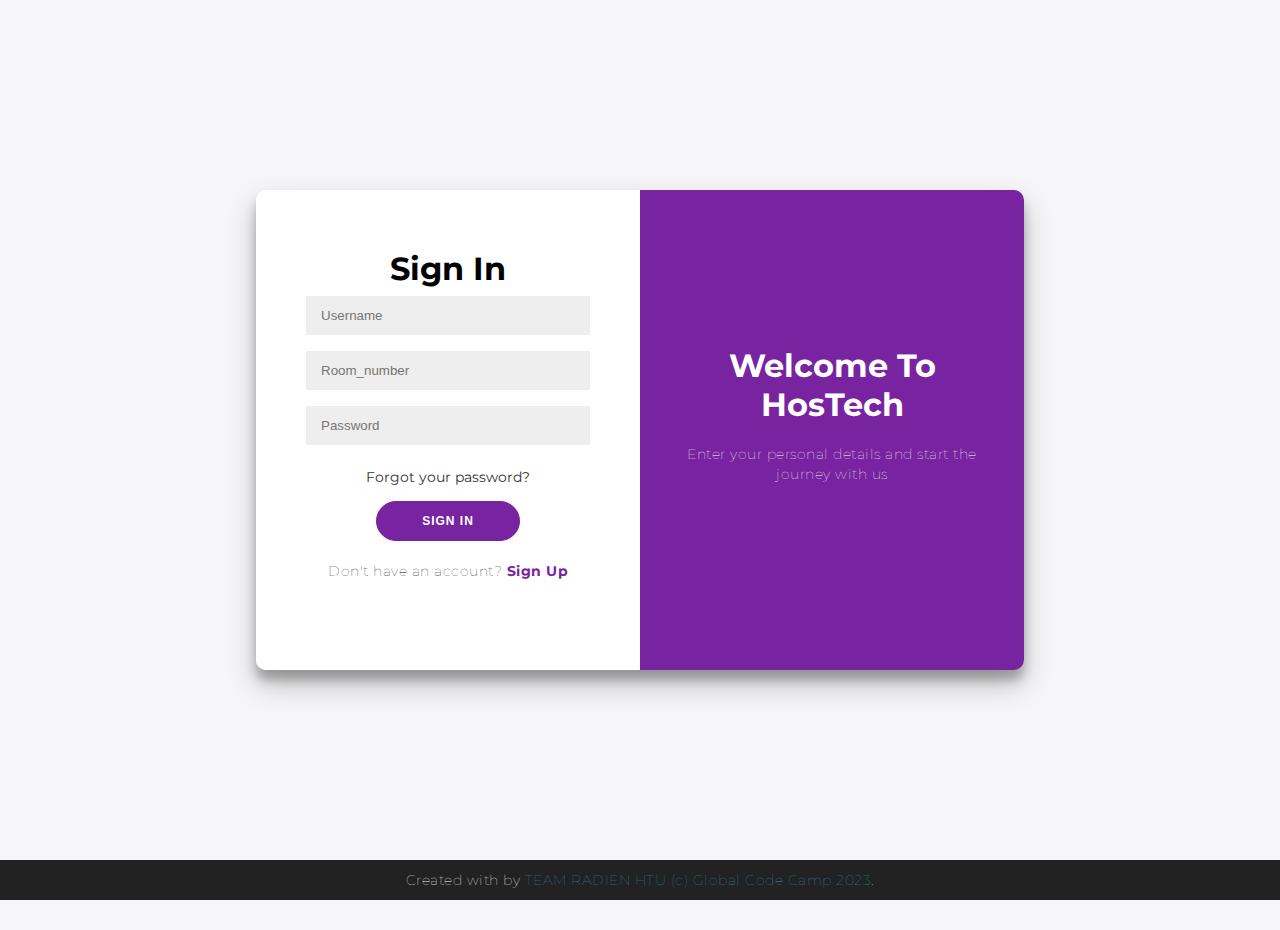
<file: templates/index.html>
<!DOCTYPE html>
<html lang="en">
<head>
    <meta charset="UTF-8">
    <meta name="viewport" content="width=device-width, initial-scale=1.0">
    <link rel="stylesheet" href="/static/css/style.css"> 
    <title>HOSTECH</title>
</head>
<body>
    <div class="container" id="container">
        <div class="form-container sign-in-container">
            <form id="login-form">
                <h1>Sign In</h1>
                <input type="text" placeholder="Username" id="Username" required />
                <input type="text" placeholder="Room_number" id="room_number" required />
                <input type="password" placeholder="Password" id="password" required />
                <a href="#">Forgot your password?</a>
                <button >Sign In</button>
                <p>Don't have an account? <a href="signup.html" class="col">Sign Up</a></p>
            </form>
           
        </div>
        <div class="overlay-container">
            <div class="overlay">
                <div class="overlay-panel overlay-right">
                    <h1>Welcome To HosTech</h1>
                    <p>Enter your personal details and start the journey with us</p>
                </div>
            </div>
        </div>
    </div>

    <script>
        document.getElementById("login-form").addEventListener("submit", function (event) {
            event.preventDefault();
    
            // Get the entered username, room number, and password
            const username = document.getElementById("Username").value;
            const roomNumber = document.getElementById("room_number").value;
            const password = document.getElementById("password").value;
    
            // Check if the entered credentials are correct
            if (roomNumber === "HTU23" && password === "12345") {
                // Store user information in local storage (you can use a more secure method for production)
                localStorage.setItem("user", JSON.stringify({ name: username }));
    
                // Redirect to the homepage
                window.location.href = "homepage.html";
            } else {
                // Display an error message
                alert("Invalid credentials. Please try again.");
            }
        });
    </script>
    
    
<footer>
	<p>
		Created with by
		<a target="_blank" href="#">TEAM RADIEN   HTU  </a>
		<a target="_blank" href="#">(c) Global Code Camp 2023</a>.
	</p>
</footer>
</body>
</html>
</file>
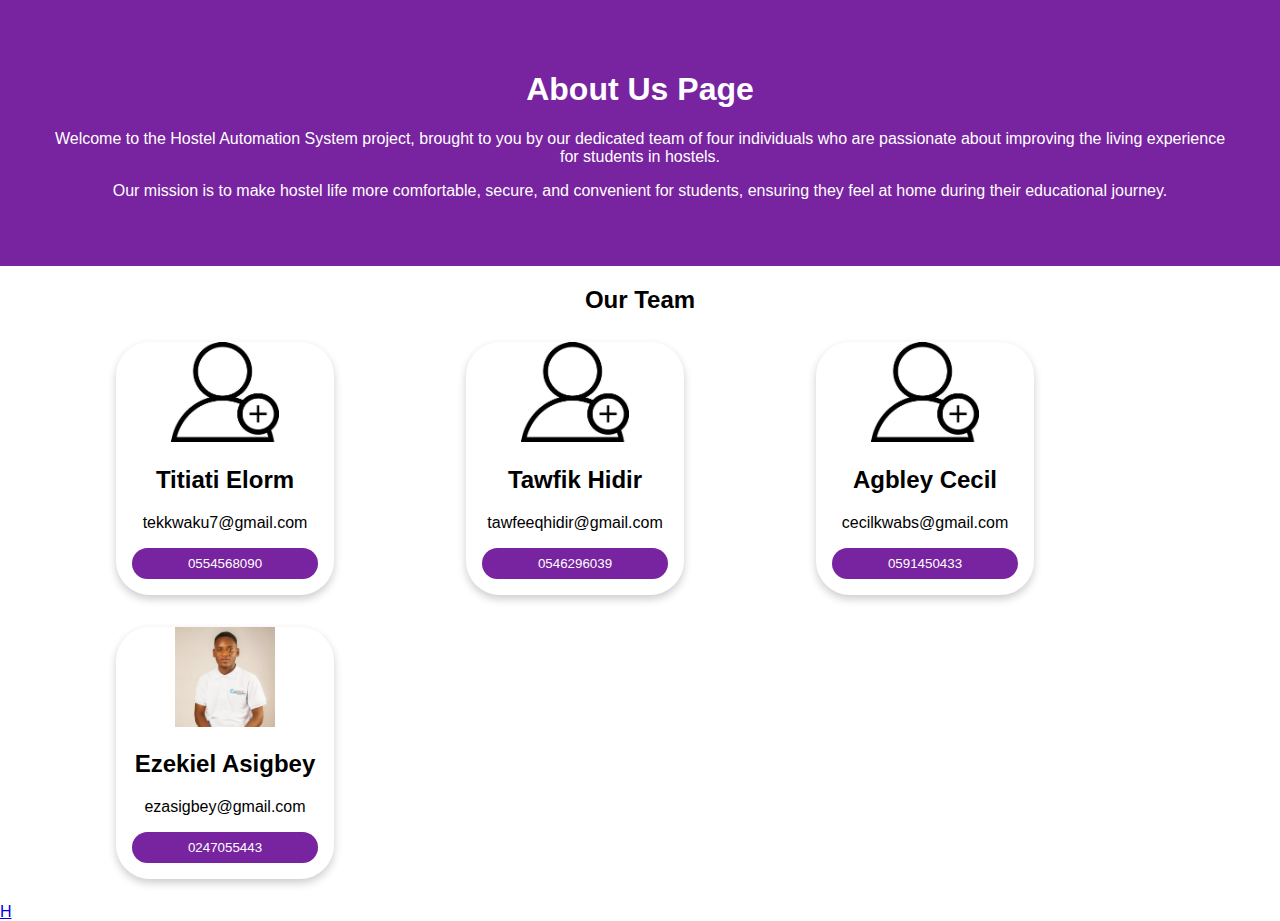
<file: templates/about.html>
<!DOCTYPE html>
<html lang="en">
<head>
    <meta charset="UTF-8">
    <meta http-equiv="X-UA-Compatible" content="IE=edge">
    <meta name="viewport" content="width=device-width, initial-scale=1.0">
    <title>HOSTECH-ABOUT-US</title>
    <link href="/static/css/style3.css" rel="stylesheet">
</head>
<body>
    <div class="about-section">
      
        <h1>About Us Page</h1>
        <p>Welcome to the Hostel Automation System project, brought to you by our dedicated team of four individuals who are passionate about improving the living experience for students in hostels.</p>
        <p>Our mission is to make hostel life more comfortable, secure, and convenient for students, ensuring they feel at home during their educational journey.</p>
      
      </div>

    <h2 style="text-align:center">Our Team</h2>
<div class="row">
    <div class="column">
        <div class="card">
          <img src="/static/images/services/teammebers/person" alt="Elorm" style="width:100" height="100">
          <div class="container">
            <h2>Titiati Elorm</h2>
            <p>tekkwaku7@gmail.com</p>
            <p><button class="button">0554568090</button></p>
          </div>
        </div>
      </div>


  <div class="column">
    <div class="card">
      <img src="/static/images/services/teammebers/person" alt="Elorm" style="width:100" height="100">
      <div class="container">
        <h2>Tawfik Hidir</h2>
        <p>tawfeeqhidir@gmail.com</p>
        <p><button class="button">0546296039</button></p>
      </div>
    </div>
  </div>


  <div class="column">
    <div class="card">
      <img src="/static/images/services/teammebers/person" alt="Elorm" style="width:100" height="100">
      <div class="container">
        <h2>Agbley Cecil</h2>
        <p>cecilkwabs@gmail.com</p>
        <p><button class="button">0591450433</button></p>
      </div>
    </div>
  </div>


  <div class="column">
    <div class="card">
      <img src="/static/images/services/teammebers/ezekiel.jpeg" alt="Elorm" style="width:200" height="100">
      <div class="container">
        <h2>Ezekiel Asigbey</h2>
        <p>ezasigbey@gmail.com</p>
        <p><button class="button">0247055443</button></p>
      </div>
    </div>
  </div>
</div>
<a href=homepage.html>H</a>
</body>
</html>
</file>
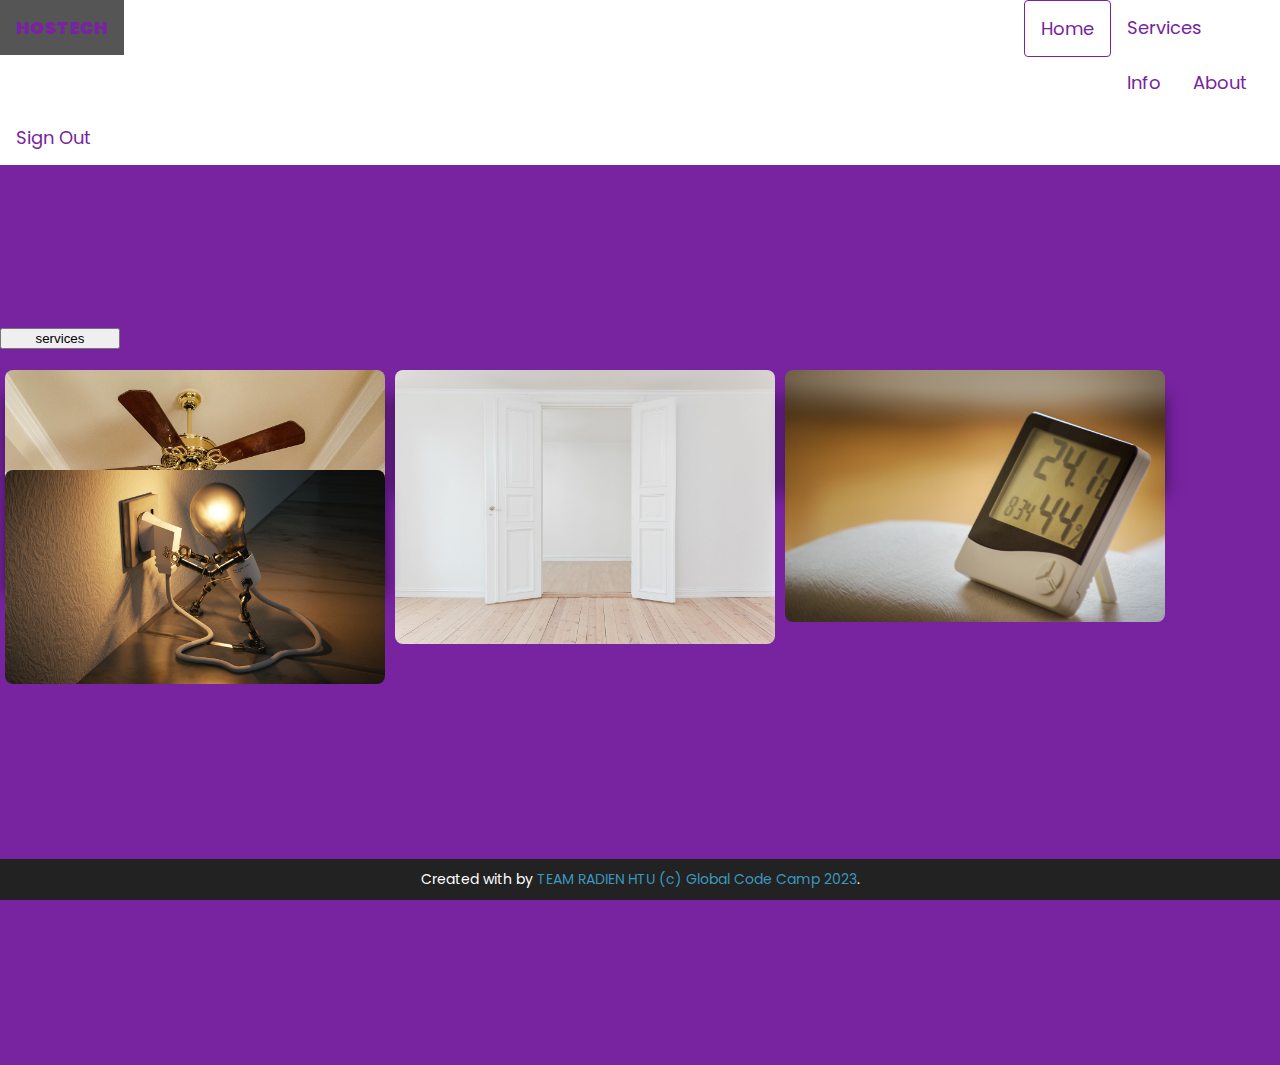
<file: templates/homepage.html>
<!DOCTYPE html>
<html lang="en">
<head>
	<meta charset="UTF-8">
	<title>HOSTECH</title>
	<link href="https://fonts.googleapis.com/css2?family=Poppins:wght@100;400;900&display=swap" rel="stylesheet">
	<link href="/static/css/style2.css" rel="stylesheet">
</head>
<body>
<nav>
	<ul class="navbar">
		<li><a href="homepage.html" class="col1">HOSTECH</a></li>
		<li><a class="active" href="homepage.html">Home</a></li>
		<li><a href="services.html">Services</a></li>
		<li><a href="info.html">Info</a></li>
		<li><a href="about.html">About</a></li>
		<li><a href="/">Sign Out</a></li>
	</ul>
</nav>

<section>
	<div class="box">
		<div class="wel" id="welcome-message"></div>
		<div class="bb">
            <span class="blink">
                <button onclick="redirectToServices()">services</button>
            </span>
        </div>

		<div class="single-box">
			<div class="box-area"><img alt="" src="/static/images/services/ceiling-fan.jpg"></div>
			<div class="box-area custom">
				<div class="overlay">
					<div class="text-content">
						<h2>Fan control</h2>
						<h3>Our Fan Control system empowers students to intelligently control fan the room.</h3>
					</div>
				</div>
			</div>
		</div>
		<div class="single-box">
			<div class="box-area"><img alt="" src="/static/images/services/door.jpg"></div>
			<div class="box-area custom">
				<div class="overlay">
					<div class="text-content">
						<h2>Door Control</h2>
						<h3>Our automated sliding door management feature provides secure access for authorized students of the room</h3>
					</div>
				</div>
			</div>
		</div>
		<div class="single-box">
			<div class="box-area"><img alt="" src="/static/images/services/temperature.jpg"></div>
			<div class="box-area custom">
				<div class="overlay">
					<div class="text-content">
						<h2>Temperature Reader</h2>
						<h3>Our system provides accurate temperature readings and alerts students of their room temperature.</h3>
					</div>
				</div>
			</div>
		</div>
		<div class="single-box">
			<div class="box-area"><img alt="" src="/static/images/services/light.jpg"></div>
			<div class="box-area custom">
				<div class="overlay">
					<div class="text-content">
						<h2>Light Control</h2>
						<h3>Our Light Control system empowers students to intelligently control lighting throughout the room.</h3>
					</div>
				</div>
			</div>
		</div>
	</div>

	
</section>

<script>

function redirectToServices() {
        window.location.href = "services.html";
    }



	// Retrieve user information from local storage
	const user = JSON.parse(localStorage.getItem("user"));
	
	if (user) {
		// Display the welcome message if the user is logged in
		const welcomeMessage = document.getElementById("welcome-message");
		welcomeMessage.innerHTML = `<p><h3>Welcome: ${user.name}</h3></p>`;
	}
</script>

<footer>
	<p>
		Created with by
		<a target="_blank" href="#">TEAM RADIEN   HTU  </a>
		<a target="_blank" href="#">(c) Global Code Camp 2023</a>.
	</p>
</footer>
</body>
</html>
</file>
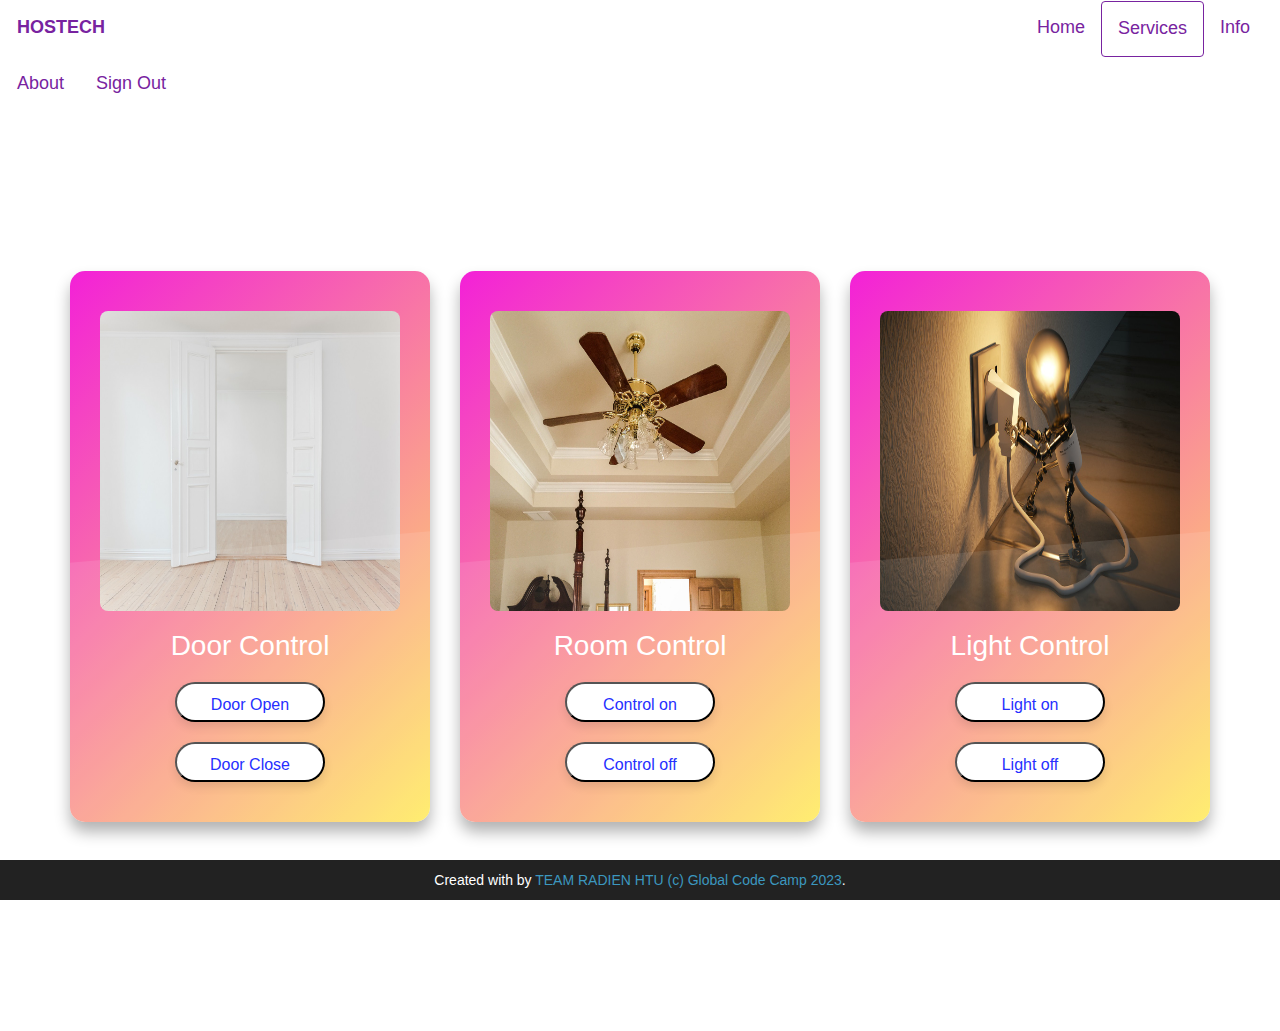
<file: templates/services.html>
<!DOCTYPE html>
<html lang="en">
<head>
    <meta charset="UTF-8">
    <title>HOSTECH</title>
    <link href="https://fonts.googleapis.com/css2?family=Poppins:wght@100;400;900&display=swap" rel="stylesheet">
    <link href="/static/css/style2.css" rel="stylesheet">
    <link rel="stylesheet" href="https://cdnjs.cloudflare.com/ajax/libs/twitter-bootstrap/3.3.7/css/bootstrap.min.css">

</head>
<body>
<nav>
    <ul class="navbar">
        <li><a href="homepage.html" class="col1">HOSTECH</a></li>
        <li><a href="homepage.html">Home</a></li>
        <li><a class="active" href="services.html">Services</a></li>
        <li><a href="info.html">Info</a></li>
        <li><a href="about.html">About</a></li>
        <li><a href="index.html">Sign Out</a></li>
    </ul>
</nav>





<section>
    <div class="container-fluid">
      <div class="container">
        <div class="row">
          
          <div class="col-sm-4">
            <div class="card card_red text-center">
              <div class="title">
                  <img src="/static/images/services/door.jpg" alt="door" width="300" height="300">
                <h2>Door Control</h2>
              </div>
              <form action="/door/on" method="post">
             <button>Door Open</button> 
             </form>
             <form action="/door/off" method="post">
            <button> Door Close </button>
            </form>
            </div>
          </div>
          


             <div class="col-sm-4">
            <div class="card card_red text-center">
              <div class="title">
                <img src="/static/images/services/ceiling-fan.jpg" alt="light" width="300" height="300">
                <h2>Room Control</h2>
              </div>
              <form action="/motionsensor/on" method="post">             <button>Control on</button> 
             </form>
             <form action="/motionsensor/off" method="post">            <button> Control off </button>
            </form>
            </div>
          </div>
          

          <div class="col-sm-4">
            <div class="card card_red text-center">
              <div class="title">
                <img src="/static/images/services/light.jpg" alt="light" width="300" height="300">
                <h2>Light Control</h2>
              </div>
              <form action="/light/on" method="post">
                <button> Light on </button>

            </form>
            <form action="/light/off" method="post">
                <button> Light off </button>
            </form>
            </div>
          </div>
          </div>
  
   
       
    
          
         
          </div>
        </div>
      </div>
    
  </section> 




<footer>
    <p>
        Created with by
        <a target="_blank" href="#">TEAM RADIEN   HTU  </a>
        <a target="_blank" href="#">(c) Global Code Camp 2023</a>.
    </p>
</footer>





</body>
</html>
</file>
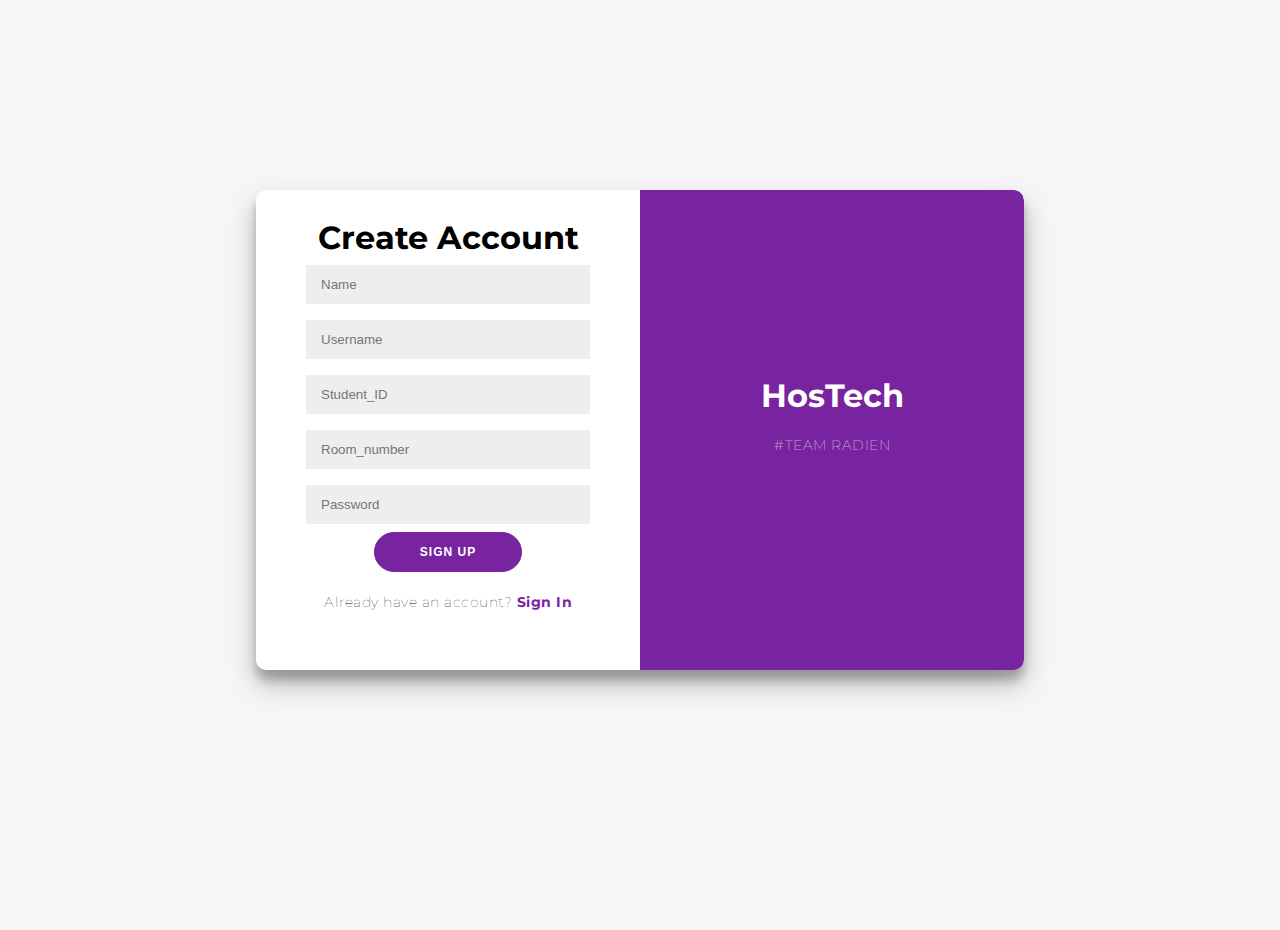
<file: templates/signup.html>
<!DOCTYPE html>
<html lang="en">
<head>
    <meta charset="UTF-8">
    <meta name="viewport" content="width=device-width, initial-scale=1.0">
    <link rel="stylesheet" href="/static/css/style.css">
    <title>Sign Up</title>
</head>
<body>

    <div class="container" id="container">
        <div class="container" id="container">
            <div class="form-container sign-in-container">
                <form>
                <h1>Create Account</h1>
                <input type="text" placeholder="Name" />
                <input type="text" placeholder="Username" id="Username" required />
                <input type="text" placeholder="Student_ID" />
                <input type="text" placeholder="Room_number" />
                <input type="password" placeholder="Password" />
                <button>Sign Up</button>
                <p>Already have an account? <a href="index.html" class="col">Sign In</a></p>
            </form>
            </div>

            <div class="overlay-container">
                <div class="overlay">
                    <div class="overlay-panel overlay-right">
                        <h1>HosTech</h1>
                        <p>#TEAM RADIEN</p>
                    </div>
                </div>
            </div>
   
          
                
          
        </div>
</body>
</html>
</file>
<file: static/css/style.css>
@import url('https://fonts.googleapis.com/css?family=Montserrat:400,800');

* {
	box-sizing: border-box;
}

body {
	background: #f6f5f7;
	display: flex;
	justify-content: center;
	align-items: center;
	flex-direction: column;
	font-family: 'Montserrat', sans-serif;
	height: 100vh;
	margin: -20px 0 50px;
}

h1 {
	font-weight: bold;
	margin: 0;
}

h2 {
	text-align: center;
}

p {
	font-size: 14px;
	font-weight: 100;
	line-height: 20px;
	letter-spacing: 0.5px;
	margin: 20px 0 30px;
}

span {
	font-size: 12px;
}

a {
	color: #333;
	font-size: 14px;
	text-decoration: none;
	margin: 15px 0;
}

button {
	border-radius: 20px;
	border: 1px solid #7823a0;
	background-color: #7823a0;
	color: rgb(255, 255, 255);
	font-size: 12px;
	font-weight: bold;
	padding: 12px 45px;
	letter-spacing: 1px;
	text-transform: uppercase;
	transition: transform 80ms ease-in;
}

button:active {
	transform: scale(0.95);
}

button:focus {
	outline: none;
}

button.ghost {
	background-color: transparent;
	border-color: #FFFFFF;
}

form {
	background-color: #FFFFFF;
	display: flex;
	align-items: center;
	justify-content: center;
	flex-direction: column;
	padding: 0 50px;
	height: 100%;
	text-align: center;
}

input {
	background-color: #eee;
	border: none;
	padding: 12px 15px;
	margin: 8px 0;
	width: 100%;
}

.container {
	background-color: #fff;
	border-radius: 10px;
  	box-shadow: 0 14px 28px rgba(0,0,0,0.25), 
			0 10px 10px rgba(0,0,0,0.22);
	position: relative;
	overflow: hidden;
	width: 768px;
	max-width: 100%;
	min-height: 480px;
}

.form-container {
	position: absolute;
	top: 0;
	height: 100%;
	transition: all 0.6s ease-in-out;
}

.sign-in-container {
	left: 0;
	width: 50%;
	z-index: 2;
}

.container.right-panel-active .sign-in-container {
	transform: translateX(100%);
}

.sign-up-container {
	left: 0;
	width: 50%;
	opacity: 0;
	z-index: 2;
}



@keyframes show {
	0%, 49.99% {
		opacity: 0;
		z-index: 1;
	}
	
	50%, 100% {
		opacity: 1;
		z-index: 5;
	}
}

.overlay-container {
	position: absolute;
	top: 0;
	left: 50%;
	width: 50%;
	height: 100%;
	overflow: hidden;
	transition: transform 0.6s ease-in-out;
	z-index: 100;
}

.container.right-panel-active .overlay-container{
	transform: translateX(-100%);
}

.overlay {
	background: #7823a0;
	background-repeat: no-repeat;
	background-size: cover;
	background-position: 0 0;
	color: #FFFFFF;
	position: relative;
	left: -100%;
	height: 100%;
	width: 200%;
  	transform: translateX(0);
	transition: transform 0.6s ease-in-out;
}


.overlay2{
	background: #d6b0e8;
	background-repeat: no-repeat;
	background-size: cover;
	background-position: 0 0;
	color: #FFFFFF;
	position: relative;
	left: -100%;
	height: 100%;
	width: 200%;
  	transform: translateX(0);
	transition: transform 0.6s ease-in-out;
}

.container.right-panel-active .overlay {
  	transform: translateX(50%);
}

.overlay-panel {
	position: absolute;
	display: flex;
	align-items: center;
	justify-content: center;
	flex-direction: column;
	padding: 0 40px;
	text-align: center;
	top: 0;
	height: 100%;
	width: 50%;
	transform: translateX(0);
	transition: transform 0.6s ease-in-out;
}

.overlay-left {
	transform: translateX(-20%);
}

.container.right-panel-active .overlay-left {
	transform: translateX(0);
}

.overlay-right {
	right: 0;
	transform: translateX(0);
}

.container.right-panel-active .overlay-right {
	transform: translateX(20%);
}

.social-container {
	margin: 20px 0;
}

.social-container a {
	border: 1px solid #DDDDDD;
	border-radius: 50%;
	display: inline-flex;
	justify-content: center;
	align-items: center;
	margin: 0 5px;
	height: 40px;
	width: 40px;
}

footer {
    background-color: #222;
    color: #fff;
    font-size: 14px;
    bottom: 0;
    position: fixed;
    left: 0;
    right: 0;
    text-align: center;
    z-index: 999;
}

footer p {
    margin: 10px 0;
}

footer i {
    color: red;
}

footer a {
    color: #3c97bf;
    text-decoration: none;
}

ul {
  list-style-type: none;
  margin: 0;
  padding: 0;
  overflow: hidden;
}

li {
  float: left;
}


li:first-child {
  margin-right: 100px;
}

li a {
  display: block;
  color: black;
  text-align: center;
  padding: 14px 16px;
  text-decoration: none;
}

li a:hover:not(.active) {
 
  background-color: #7823a0;
  color:white;
  border-radius: 25px;
}

.active {
  background-color: #7823a0;
  color:white;
  border-radius: 25px;
}

.col {
color: #7823a0;
font-weight: bold;
}

.col1 {
	color: #7823a0;
	font-weight: 900;
	float: left;
	}

.nav{
	background-color: #7823a0;
}
	





.box {
	width: 10px;
	margin: 10% auto;
}
.single-box {
	width: 10px;
	height: 10px;
	position: relative;
	float: left;
	margin: 0 5px;
	box-shadow: 0 25px 15px rgba(0, 0, 0, 0.5);
}


.box-area {
	position: absolute;
	top: 0;
	left: 0;
}
.box-area img {
	width: 100%;
}
.custom {
	width: 0;
	transition: 1s;
	overflow: hidden;
}


.overlay11{
	width: 100px;
	height: 100px;
	text-align: center;
	background: #000;
}


.overlay h2 {
	margin: 0;
	padding: 0;
	color: #fff;
	font-size: 30px;
	text-transform: uppercase;
	line-height: 1.8;
	font-weight: 900;
	letter-spacing: 2px;
}
.overlay h3 {
	margin: 0;
	padding: 0;
	font-size: 20px;
	color: #fff;
	font-weight: 100;
	letter-spacing: 3px;
}
.text-content {
	padding: 40% 10%;
}
</file>
<file: static/css/style3.css>
body {
    font-family: Arial, Helvetica, sans-serif;
    margin: 0;
  }
  
  html {
    box-sizing: border-box;
  }
  
  *, *:before, *:after {
    box-sizing: inherit;
  }
  
  .column {
    float: left;
    width: 250px;
    margin-bottom: 16px;
    margin-left: 100px;
    padding: 0 8px;
    text-align: center; 
    
  }
  
  .card {
    box-shadow: 0 4px 8px 0 rgba(0, 0, 0, 0.2);
    margin: 8px;
    border-radius: 34px;
  }
  
  .about-section {
    padding: 50px;
    text-align: center;
    background-color: #7823a0;
    color: white;
  }
  
  .container {
    padding: 0 16px;
    
  }
  
  .container::after, .row::after {
    content: "";
    clear: both;
    display: table;
  }
  
  .title {
    color: grey;
  }
  
  .button {
    border: none;
    outline: 0;
    display: inline-block;
    padding: 8px;
    color: white;
    background-color:#7823a0;
    text-align: center;
    cursor: pointer;
    width: 100%;
    border-radius: 34px;
  }
  
  .button:hover {
    background-color: #7823a0ad;
  }
  
  @media screen and (max-width: 650px) {
    .column {
      width: 100%;
      display: block;
    }
  }

.btn {
  
    padding: 8px;
    color: white;
    background-color:#7823a0;
    text-align: center;
    cursor: pointer;
    width: 100px;
    border-radius: 34px;
  }
</file>
<file: static/css/style2.css>
body {
	margin: 0;
	padding: 0;
	font-family: 'Poppins', sans-serif;
	background: #7823a0;
}

.active {
    border: 1px solid #7823a0;;
    border-radius: 4px;
    padding: 3px;
  }

li {
    float: left;
  }
  
  
li:first-child {
    margin-right: 900px;
  }

.col1 {
	color: #7823a0;
	font-weight: 900;
	float: left;
	}

.box {
	width: 100%;
    margin-top: 20px;
}
.single-box {
	width: 380px;
	height: 100px;
	position: relative;
	float: left;
	margin: 0 5px;
	box-shadow: 0 25px 15px rgba(0, 0, 0, 0.5);
}
.box-area {
	position: absolute;
	top: 0;
	left: 0;
}
.box-area img {
	width: 100%;
}
.custom {
	width: 0;
	transition: 1s;
	overflow: hidden;
}
.single-box:hover .custom {
	width: 100%;
}
.overlay {
	width: 380px;
	height: 380px;
	text-align: center;
	background: #000;
}
.overlay h2 {
	margin: 0;
	padding: 0;
	color: #fff;
	font-size: 30px;
	text-transform: uppercase;
	line-height: 1.8;
	font-weight: 900;
	letter-spacing: 2px;
}
.overlay h3 {
	margin: 0;
	padding: 0;
	font-size: 20px;
	color: #fff;
	font-weight: 100;
	letter-spacing: 3px;
}
.text-content {
	padding: 40% 10%;
}


.navbar {
    background-color: #ffffff;
    overflow: hidden;
    padding: 0;
    margin: 0;
}

.navbar li {
    list-style: none;
    float: left;
}

.navbar li a {
    display: block;
    color:#7823a0;
    text-align: center;
    padding: 14px 16px;
    text-decoration: none;
    font-size: 18px;
}

.navbar li a:hover {
    background-color: #555;
}

.wel{
    color:#fff;
}


footer {
    background-color: #222;
    color: #fff;
    font-size: 14px;
    bottom: 0;
    position: fixed;
    left: 0;
    right: 0;
    text-align: center;
    z-index: 999;
}

footer p {
    margin: 10px 0;
}

footer i {
    color: red;
}

footer a {
    color: #3c97bf;
    text-decoration: none;
}

.blink {
	animation: blink-animation 1s steps(5, start) infinite;
	-webkit-animation: blink-animation 1s steps(5, start) infinite;
	
  }
  @keyframes blink-animation {
	to {
	  visibility: hidden;
	}
  }
  @-webkit-keyframes blink-animation {
	to {
	  visibility: hidden;
	}
  }

  .bb{
	margin-bottom: 100px;
	color: white;
  }

.content-container {
	display: flex;
	flex-direction: column;
	align-items: center;
}

.bb {
	margin-top: 20px;
	margin-bottom: 20px; 
	color: white;
}



.switch {
	position: relative;
	display: inline-block;
	width: 60px;
	height: 34px;
  }
  
  .switch input { 
	opacity: 0;
	width: 0;
	height: 0;
  }
  
  .slider {
	position: absolute;
	cursor: pointer;
	top: 0;
	left: 0;
	right: 0;
	bottom: 0;
	background-color: #ff0000;
	-webkit-transition: .4s;
	transition: .4s;
  }
  
  .slider:before {
	position: absolute;
	content: "";
	height: 26px;
	width: 26px;
	left: 4px;
	bottom: 4px;
	background-color: white;
	-webkit-transition: .4s;
	transition: .4s;
  }
  
  input:checked + .slider {
	background-color: #03fc1c;
  }
  
  input:focus + .slider {
	box-shadow: 0 0 1px #2196F3;
  }
  
  input:checked + .slider:before {
	-webkit-transform: translateX(26px);
	-ms-transform: translateX(26px);
	transform: translateX(26px);
  }
  
  /* Rounded sliders */
  .slider.round {
	border-radius: 34px;
  }
  
  .slider.round:before {
	border-radius: 50%;
  }

  img {
	border-radius: 8px;
  }

 .image-container {
	display: flex;
	justify-content: space-between; 
	align-items: center; 
	margin-bottom: 20px;
	padding: 100px; 
  }
  .image-name {
    color: white;
}

button{
	width: 120px;
}
 


section {
	width: 100%;
	height: 100vh;
	box-sizing: border-box;
	padding: 140px 0; 
	
  }
  
  .card {
	position: relative;
	min-width: 300px;
	height: auto;
	overflow: hidden;
	border-radius: 15px;
	margin: 0 auto;
	padding: 40px 20px;
	box-shadow: 0 10px 15px rgba(0,0,0,0.3);
	transition: .5s;
  background: linear-gradient(-45deg, #ffec61, #f321d7);
  }
  .card:hover {
	transform:scale(1.1);
  }
  
  .card:before {
	content: '';
	position: absolute;
	bottom: 0;
	left: 0;
	width: 100%;
	height: 40%;
	background: rgba(255, 255, 255, .1);
	z-index: 1;
	transform: skewY(-5deg) scale(1.5);
  }
  
  .title .fa {
	color: #fff;
	font-size: 60px;
	width: 100px;
	height: 100px;
	border-radius: 50%;
	text-align: center;
	line-height: 100px;
	box-shadow: 0 10px 10px rgba(0, 0, 0, .1);
  }
  .title h2 {
	position: relative;
	margin: 20px 0 0;
	padding: 0;
	color: #fff;
	font-size: 28px;
	z-index: 2;
  }
  
  .card button{
	display: block;
	position: relative;
	z-index: 2;
	background-color: #fff;
	color: #262fff;
	width: 150px;
	height: 40px;
	text-align: center;
	margin: 20px auto 0;
	line-height: 40px;
	border-radius: 40px;
	font-size: 16px;
	cursor: pointer;
	text-decoration: none;
	box-shadow: 0 5px 10px rgba(0,0,0, .1);
  }
  .card button:hover {
	
  }
</file>
